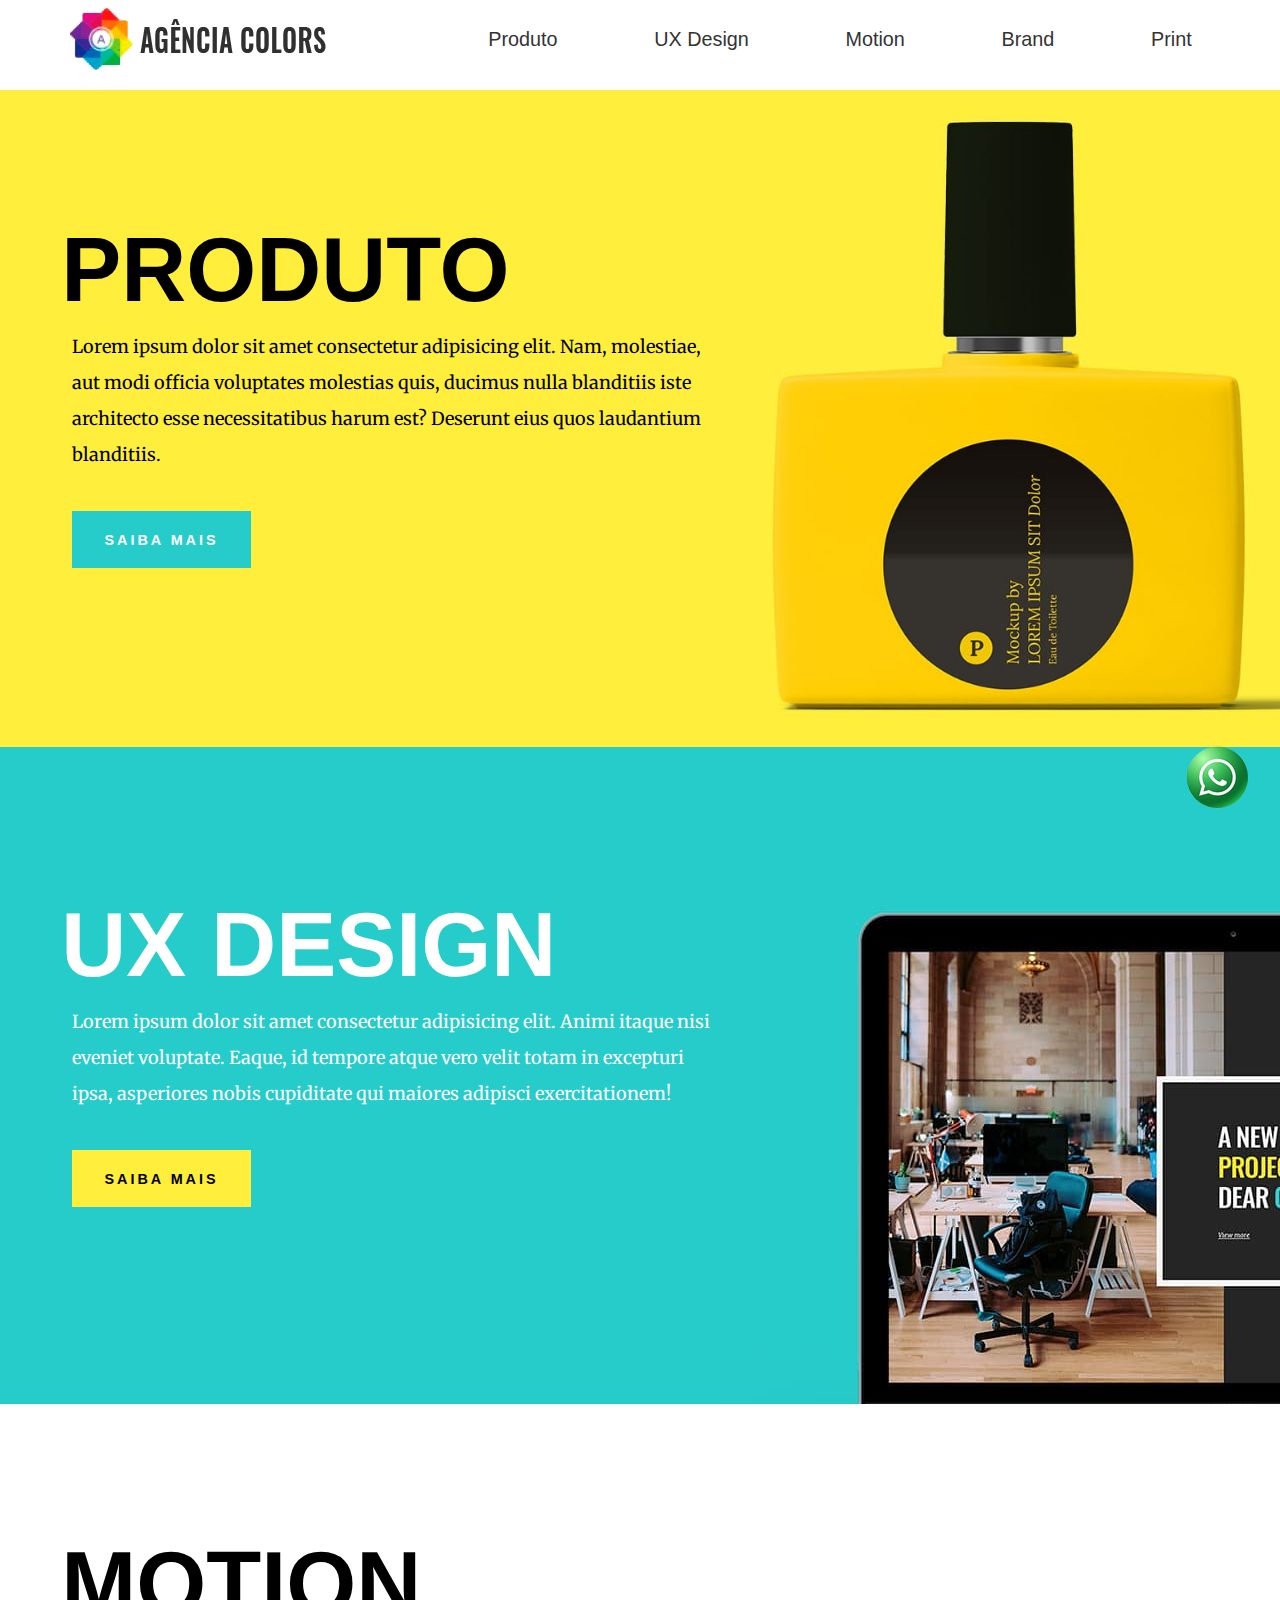
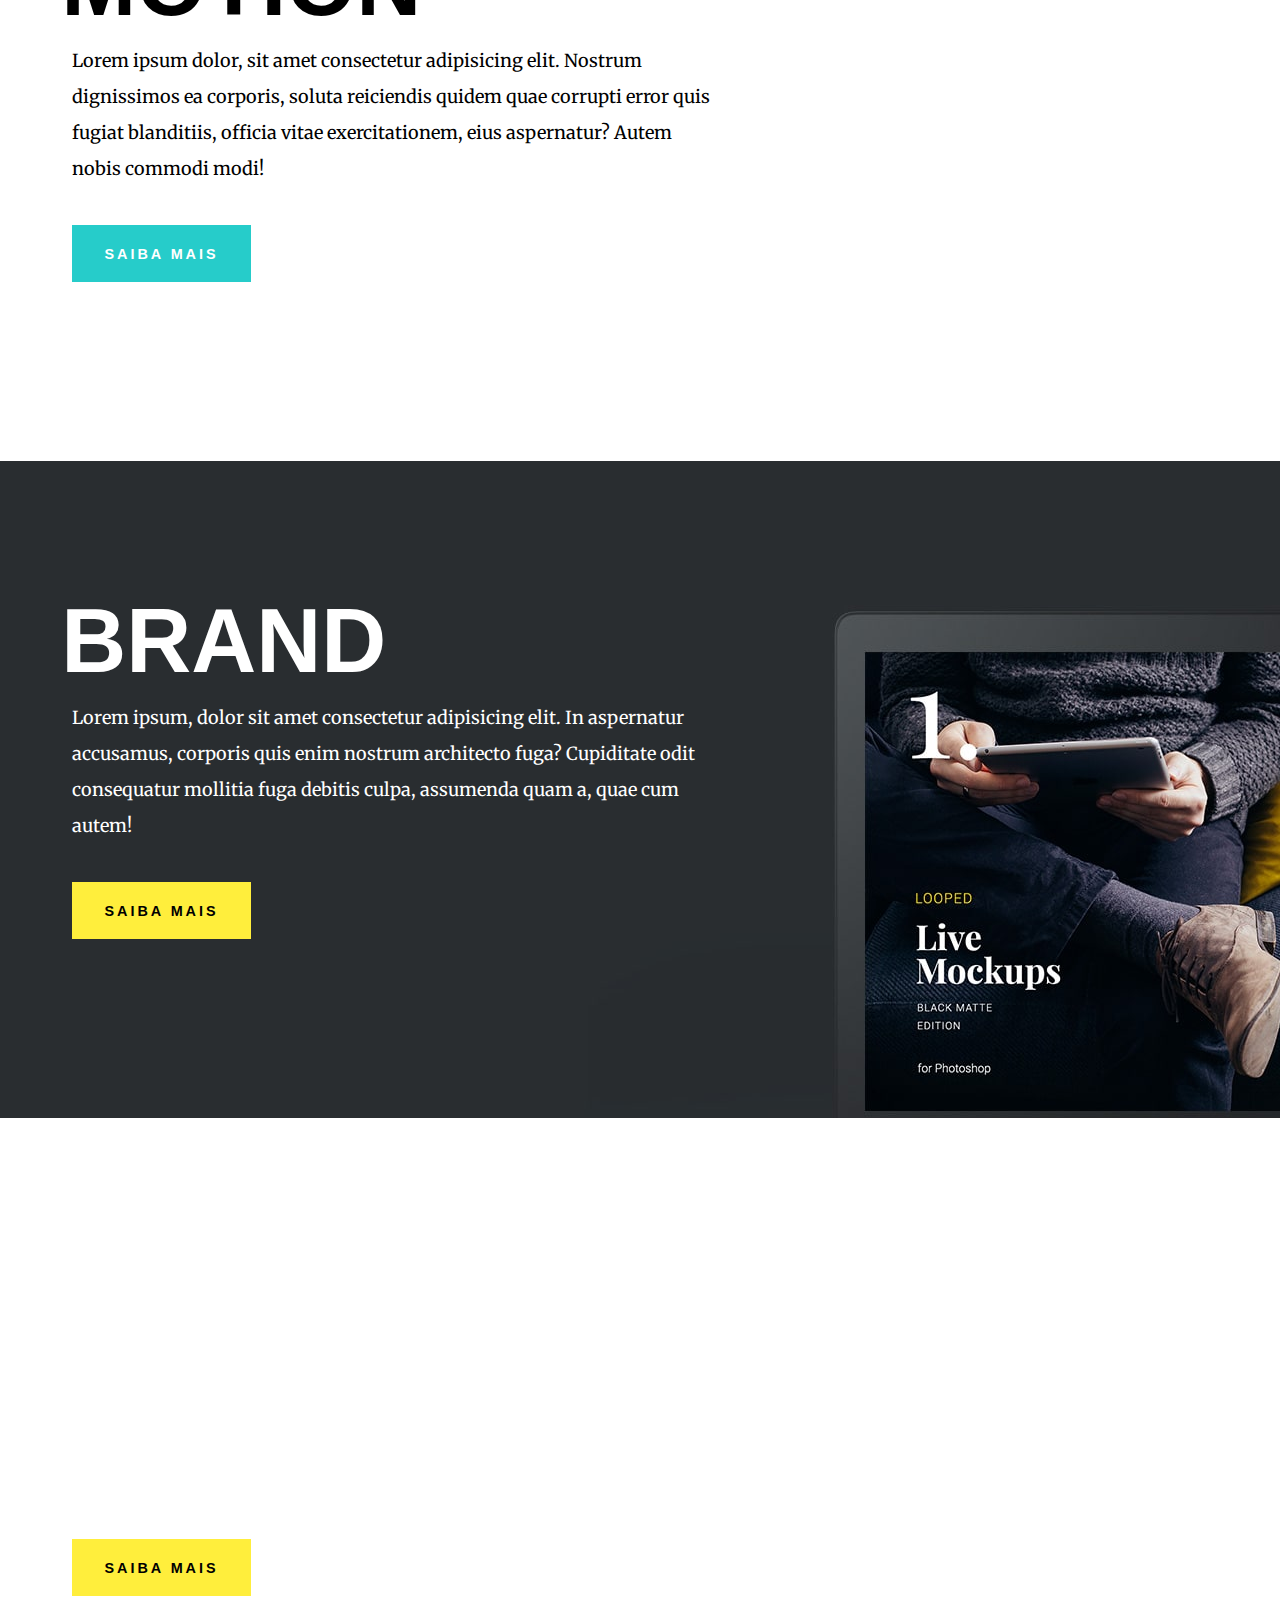
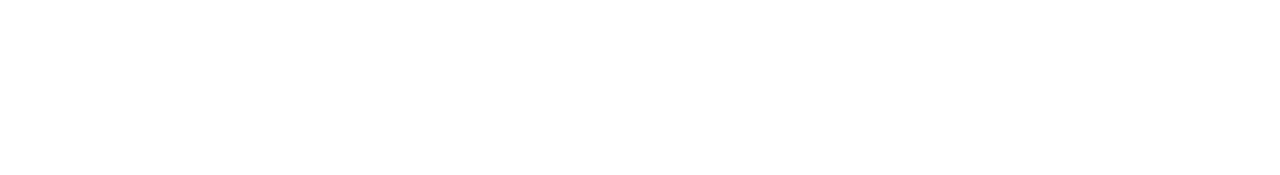
<file: EX_colors-inicio_D/index.html>
<!-- Vinícius Lima -->
<!DOCTYPE html>
<html lang="pt-br">
<head>
    <meta charset="UTF-8">
    <meta http-equiv="X-UA-Compatible" content="IE=edge">
    <meta name="viewport" content="width=device-width, initial-scale=1.0">
    <title>Agência Colors - A web mais colorida</title>
    <meta name="description" content="Criação de sites responsivos, branding e ux design">
    <meta name="keywords" content="site responsivo, ux design, branding, UI">
    <link rel="shortcut icon" href="imagens/favicon-min.png" type="image/x-icon">
    <link rel="stylesheet" href="style.css">
    
</head>
<body>
    
    <header>

        <div class="logo">
            <p><a href="index.html" title="Agência Colors - Página inicial"><img src="imagens/logo-colors-trans-min.png" alt="Agência Colors Logo"></a></p>
        </div>

        <nav>
            <ul>
                <li><a href="#produto" title="Produto">Produto</a></li>
                <li><a href="#ux" title="UX Design">UX Design</a></li>
                <li><a href="#motion" title="Motion">Motion</a></li>
                <li><a href="#brand" title="Brand">Brand</a></li>
                <li><a href="#print" title="Print">Print</a></li>
            </ul>
        </nav>
    </header>

    <main id="produto">
        <div class="conteudo">
            <h1>Produto</h1>
            <p>Lorem ipsum dolor sit amet consectetur adipisicing elit. Nam, molestiae, aut modi officia voluptates molestias quis, ducimus nulla blanditiis iste architecto esse necessitatibus harum est? Deserunt eius quos laudantium blanditiis.</p>
            <p><a href="#" class="cta verde-agua">Saiba mais</a></p>
        </div>
    </main>

    <section id="ux">
        <div class="conteudo">
            <h1>UX Design</h1>
            <p>Lorem ipsum dolor sit amet consectetur adipisicing elit. Animi itaque nisi eveniet voluptate. Eaque, id tempore atque vero velit totam in excepturi ipsa, asperiores nobis cupiditate qui maiores adipisci exercitationem!</p>
            <p><a href="#" class="cta">Saiba mais</a></p>
        </div>
    </section>

    <section id="motion">
        <div class="conteudo">
            <h1>Motion</h1>
            <p>Lorem ipsum dolor, sit amet consectetur adipisicing elit. Nostrum dignissimos ea corporis, soluta reiciendis quidem quae corrupti error quis fugiat blanditiis, officia vitae exercitationem, eius aspernatur? Autem nobis commodi modi!</p>
            <p><a href="#" class="cta verde-agua">Saiba mais</a></p>
        </div>
    </section>
    
    <section id="brand">
        <div class="conteudo">
            <h1>Brand</h1>
            <p>Lorem ipsum, dolor sit amet consectetur adipisicing elit. In aspernatur accusamus, corporis quis enim nostrum architecto fuga? Cupiditate odit consequatur mollitia fuga debitis culpa, assumenda quam a, quae cum autem!</p>
            <p><a href="#" class="cta">Saiba mais</a></p>
        </div>
    </section>

    <section id="print">
        <div class="conteudo">
            <h1>Print</h1>
            <p>Lorem ipsum, dolor sit amet consectetur adipisicing elit. Corporis neque voluptatibus dolor accusamus sint? In nisi recusandae obcaecati maiores illo, aliquam soluta rerum dolorum maxime eveniet expedita eum velit. Pariatur.</p>
            <p><a href="#" class="cta">Saiba mais</a></p>
        </div>
    </section>

    <div class="fixed">
        <a href="#produto" title="Produto"><img src="imagens/logo-whats-min.png" alt="Whatsapp"></a>
    </div>
</body>
</html>
</file>
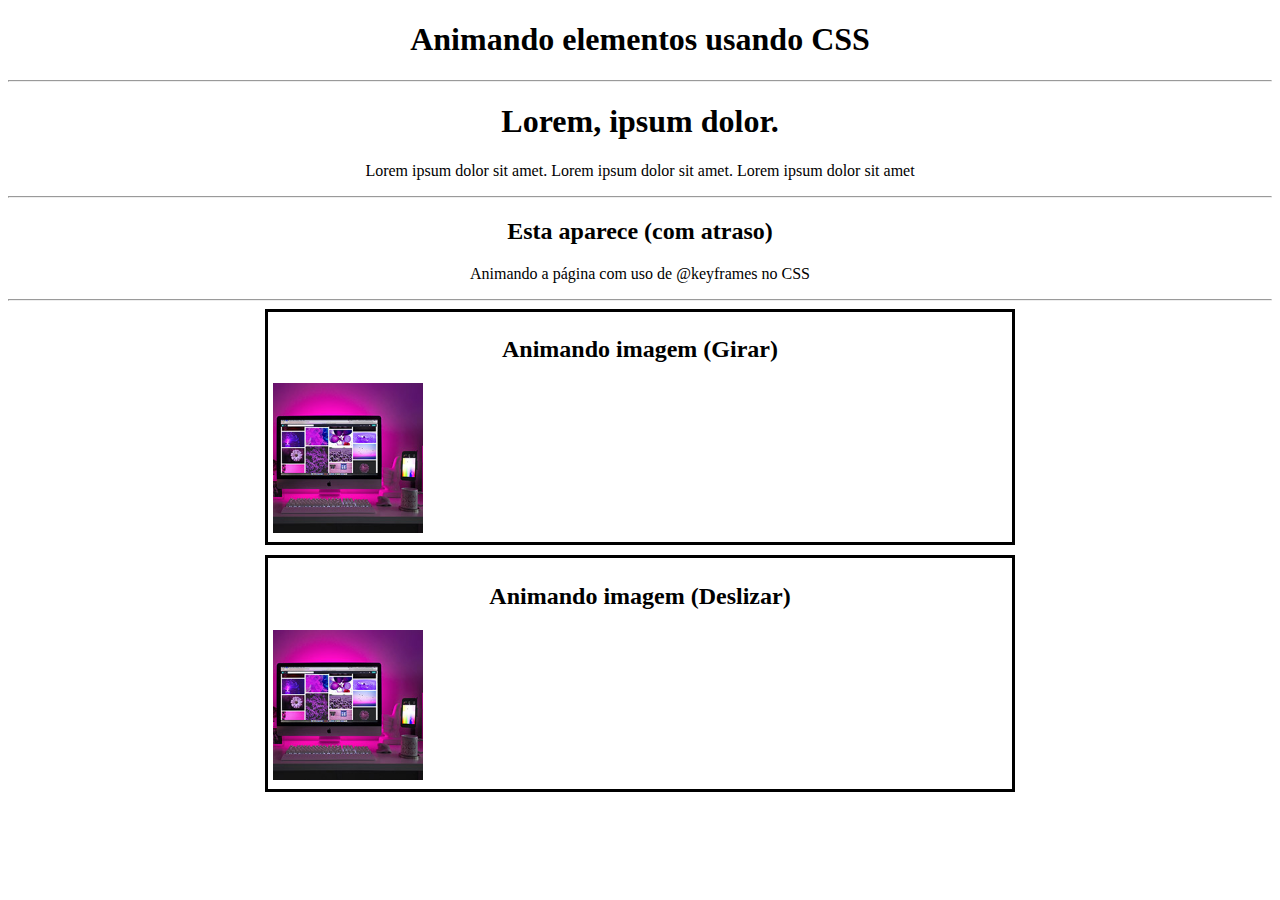
<file: EX_37(Animações)_A/1_Animação (Alunos_Fazer)/index.html>
<!DOCTYPE html>
<html lang="pt-br">
<head>
    <meta charset="UTF-8">
    <meta http-equiv="X-UA-Compatible" content="IE=edge">
    <meta name="viewport" content="width=device-width, initial-scale=1.0">
    <title>Animações usando HTML e CSS</title>

    <!-- Link para o CSS -->
    <link rel="stylesheet" href="estilo.css">
</head>
<body>
    <h1>Animando elementos usando CSS</h1>
    <hr>

    <!-- (1° Animação) Trocar a cor de fundo da tela continuamente -->

    <div class="conteudo" id="um">
        <h1>Lorem, ipsum dolor.</h1>
        <p>Lorem ipsum dolor sit amet. Lorem ipsum dolor sit amet. Lorem ipsum dolor sit amet</p>

    </div>
    <hr>
    <div class="conteudo" id="um">
        <h2>Esta aparece (com atraso)</h2>
        <p>Animando a página com uso de @keyframes no CSS</p>

    </div>
    <hr>

    <div id="tres">
        <h2>Animando imagem (Girar)</h2>
        <img src="imagens/criativo1m.jpg" alt="imagemAnimada">
    </div>

    <div id="quatro">
        <h2>Animando imagem (Deslizar)</h2>
        <img src="imagens/criativo1m.jpg" alt="imagemAnimada">
    </div>

</body>
</html>
</file>
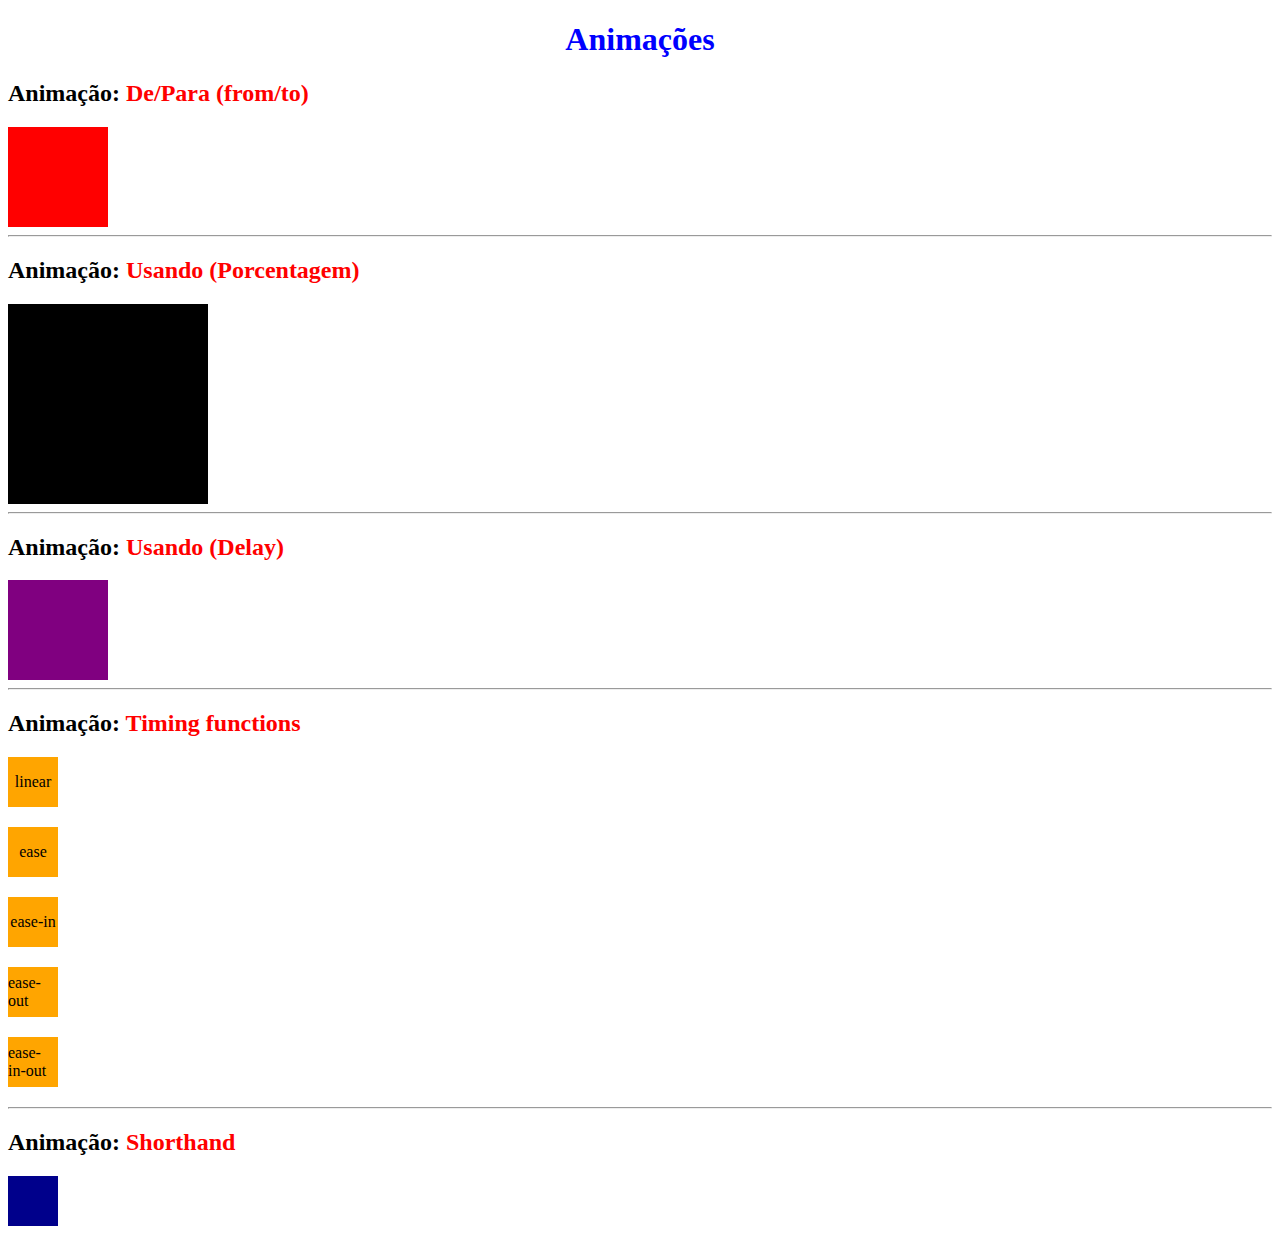
<file: EX_37(Animações)_A/2_Complementares(Passar)/anima.html>
<!DOCTYPE html>
<html lang="pt-br">
<head>
    <meta charset="UTF-8">
    <meta http-equiv="X-UA-Compatible" content="IE=edge">
    <meta name="viewport" content="width=device-width, initial-scale=1.0">
    <title>Animações</title>
    <link rel="stylesheet" href="style.css">
</head>
<body>
    <h1>Animações</h1>

    <h2>Animação: <span>De/Para (from/to)</span></h2>
    <div class="animation-div"></div>

    <hr>

    <h2>Animação: <span>Usando (Porcentagem)</span></h2>
    <div class="animation-div2"></div>

    <hr>

    <h2>Animação: <span>Usando (Delay)</span></h2>
    <div class="animation-div3"></div>

    <hr>

    <h2>Animação: <span>Timing functions</span></h2>
    <div class="box" id="animation-div4">linear</div>
    <div class="box" id="animation-div5">ease</div>
    <div class="box" id="animation-div6">ease-in</div>
    <div class="box" id="animation-div7">ease-out</div>
    <div class="box" id="animation-div8">ease-in-out</div>

    <hr>

    <h2>Animação: <span>Shorthand</span></h2>
    <div class="animation-div9"></div>

</body>
</html>
</file>
<file: EX_colors-inicio_D/style.css>
@import url(https://fonts.googleapis.com/css2?family=Merriweather&display=swap&#39;);

*, *::after, *::before {
    box-sizing: border-box;
    scroll-padding-top: 120px;
}

html {
    font-size: 18px;
    scroll-behavior: smooth;
}

body {
    margin: 0;
    padding: 0;
    font-family: 'Merriweather', serif;
}

img, iframe, video {
    max-width: 100%;
}

h1 {
    font-family: 'Oswald', sans-serif;
    font-size: 3rem;
}

header {
    background-color: white;
    text-align: center;
    position: sticky;
    top: 0;
    padding-bottom: 0.7rem;
}

nav ul {
    list-style: none;
    margin: 0;
    padding: 0;
    display: flex;
    justify-content: space-around;
}

nav a {
    text-decoration: none;
    color: #333;
    font-family: 'Oswald', sans-serif;
    font-weight: normal;
    padding: .5rem .6rem;
    transition: all .8s;
}

nav a:hover {
    color: rgb(255, 238, 60);
    background-color: black;
}

main, section {
    height: 73vh;
    display: flex;
    align-items: center;
    margin: 0;
}

.conteudo {
    width: 90%;
    margin: auto;
    max-width: 800px;
}

.conteudo h1 {
    text-transform: uppercase;
    font-family: 'Oswald', sans-serif;
    font-size: 3rem;
    margin-bottom: 1rem;
}

.conteudo p {
    line-height: 2rem;
}

.cta {
    font-family: 'Oswald', sans-serif;
    text-decoration: none;
    font-size: .8rem;
    font-weight: 600;
    background-color: rgb(255, 238, 60);
    padding: 1.15rem 1.8rem;
    line-height: 5.5rem;
    color: black;
    letter-spacing: 3px;
    text-transform: uppercase;
}

.cta ::before {
    content: "+";
    margin-right: 0.8rem;
}

.verde-agua {
    background-color: #26ccca;
    color: white;
}

#ux {
    color: white;
    background-image: url(imagens/h13-background-img-2-min.jpg);
}

#motion {
    background-image: url(imagens/h13-background-img-3-min.jpg);
    background-size: cover;
    background-position-x: center;
}

#brand {
    background-image: url(imagens/h13-background-img-4-min.jpg);
    color: white;
}

.texto {
    color: #999;
}

#print {
    color: white;
    background-image: url(imagens/h13-background-img-5-min.jpg);
    background-size: cover;
    background-position-x: center;
}

#produto {
    background-image: url(imagens/h13-background-img-1-min.jpg);
    background-size: cover;
    background-position-x: center;
}

#produto, #motion, #print {
    background-attachment: fixed;
}

.conteudo {
    width: 50%;
    max-width: 800px;
    margin: 0;
    margin-left: 4rem;
}

.fixed {
    position: fixed;
    width: 65px;
    height: 65px;
    font-weight: border;
    bottom: 90px;
    right: 30px;
}

.fixed:hover {
    background-color: green;
    font-weight: bolder;
    border-radius: 35px;
}

@media screen and (min-width:768px) {
    header {
        display: flex;
        justify-content: space-around;
        align-items: center;
        height: 10vh;
    }

    .logo {
        width: 25%;
    }

    header nav {
        width: 70%;
        max-width: 800px;
    }

    nav a {
        font-size: 1.1rem;
        padding: 0.7rem 1.0rem;
    }

    .conteudo h1{
        font-size: 5rem;
        margin: -0.6rem;
    }
}
</file>
<file: EX_37(Animações)_A/1_Animação (Alunos_Fazer)/estilo.css>
*,*::after, *::before {box-sizing: border-box};

.conteudo{
    background-color: white;
    padding: 5px;
    margin-bottom: 3px;
    border-radius: 5px;
}

h1, h2, p {
    text-align: center;
}

/* _______________________________________________________ */
/* (1ª Animação) Trocar a cor de fundo continuamente */

/* Etapa 1 Regra de animação (animaFundo) */
/* Trocar a cor de fundo da tela */

@keyframes animaFundo {
    0% {background-color: lightblue;}
    50% {background-color: lightcoral;}
    100% {background-color: lightgreen;}
}

/* Etapa 2 Executar de animação (animaFundo) */

body {
    font-family: 'Segoe UI';

    /* Versão abreviada da chamada */
    animation: animaFundo 3s infinite alternate-reverse;
}
#dois {
    animation-name: aparecer;
    animation-duration: 5s;
    animation-delay: 1s;
    animation-fill-mode: backwards;
}

#tres {
    border: solid 3px;
    padding: 5px;
    width: 750px;
    margin:auto;
}

img {
    width: 150px;
    height: 150px;
}

@keyframes animaImagem {
    from {transform: translateX(0) rotateZ(0);opacity: 0;}

    to{transform: translateX(570px) rotateZ(360deg);opacity: 1;}
}

#tres img {
    animation-name: animaImagem;
    animation-duration: 2s;
    animation-iteration-count: infinite;
    animation-timing-function: linear;
    animation-direction: alternate;
}

#quatro {
    border: solid 3px;
    padding: 5px;
    width: 750px;
    margin: auto;
    margin-top: 10px;
}

@keyframes animaImagem2 {
    form {tranform: translateX(0);}
    to {transform: translateX(580px);}
}

#quatro img {
    animation-name: animaImagem2;
    animation-duration: 2s;
    animation-iteration-count: infinite;
    animation-timing-function: linear;
    animation-direction: alternate;
}
</file>
<file: EX_37(Animações)_A/2_Complementares(Passar)/style.css>
/* Geral */
h1{
    color: blue;
    text-align: center;
}
span {
    color: red;
}

/* Animações */

/* 1ª De/Para */
@keyframes animacao {
    from {background-color: red;}
    to {background-color: yellow;}

}

/* 2ª Porcentagem */
@keyframes animacao2 {
    0% {}
    30% {width: 100px;}
    60% {background-color: red;}
    80% {left: 100px; background-color: blue;}
    100% {height: 100px;}
}

/* 3ª Delay e iteration*/
@keyframes animacao3 {
    from {left: 0;}
    to {Left:200px; background-color: green;}
}

/* 4ª Timing functions */
@keyframes animacao4 {
    from {left: 0;}
    to {Left:500px;}
}

/* 5ª Shorthand */
@keyframes animacao5 {
    0% {left: 0px;}
    25% {left: 20px; background-color: blue;}
    60% {left: 100px; background-color: orange;}
    100% {left: 50px; background-color: red;}
}


/* ________________________________________________________ */
/* 1ª De/Para */
.animation-div {
    width: 100px;
    height: 100px;
    background-color: red;
    animation-name: animacao;
    animation-duration: 5s ;
}

/* 2ª Porcentagem */
.animation-div2 {
    width: 200px;
    height: 200px;
    background-color: black;
    animation-name: animacao2;
    animation-duration: 6s ;
    position: relative;
}

/* 3ª Delay e iteration*/
.animation-div3 {
    width: 100px;
    height: 100px;
    background-color: purple;
    animation-name: animacao3;
    animation-duration: 3s ;
    animation-delay: 1s;
    /* animation-iteration-count: 3;  Nº de ciclos a executar */
    animation-iteration-count: infinite; /* Executar sempre */
    position: relative;
}

/* 4ª Timing function */

.box {
    background-color: orange;
    width: 50px;
    height: 50px;
    position: relative;
    animation-name: animacao4;
    animation-duration: 4s ;
    animation-iteration-count: infinite;
    display: flex;
    justify-content: center;
    align-items: center;
    margin: 20px 0;
}

#animation-div4 {
    /* Vai de forma linear */
    animation-timing-function: linear;

}
#animation-div5 {
    /* Começa rápido e termina devagar */
    animation-timing-function: ease;

}
#animation-div6 {
    /* Começa devagar e termina rápido */
    animation-timing-function: ease-in;

}
#animation-div7 {
    /* Começa rápido e desacelera */
    animation-timing-function: ease-out;

}
#animation-div8 {
    /* Começa devagar, no meio acelera, termina devagar */
    animation-timing-function: ease-in-out;

}

/* _______________________________________________ */
/* 5ª Shorthand */

.animation-div9 {
    background-color: darkblue;
    width: 50px;
    height: 50px;
    position: relative;

    /* Shorthand */
    /* Nome animação, duração, time-function, delay e iteration */
    animation: animacao5 6s ease-out 2s infinite;

}
</file>
